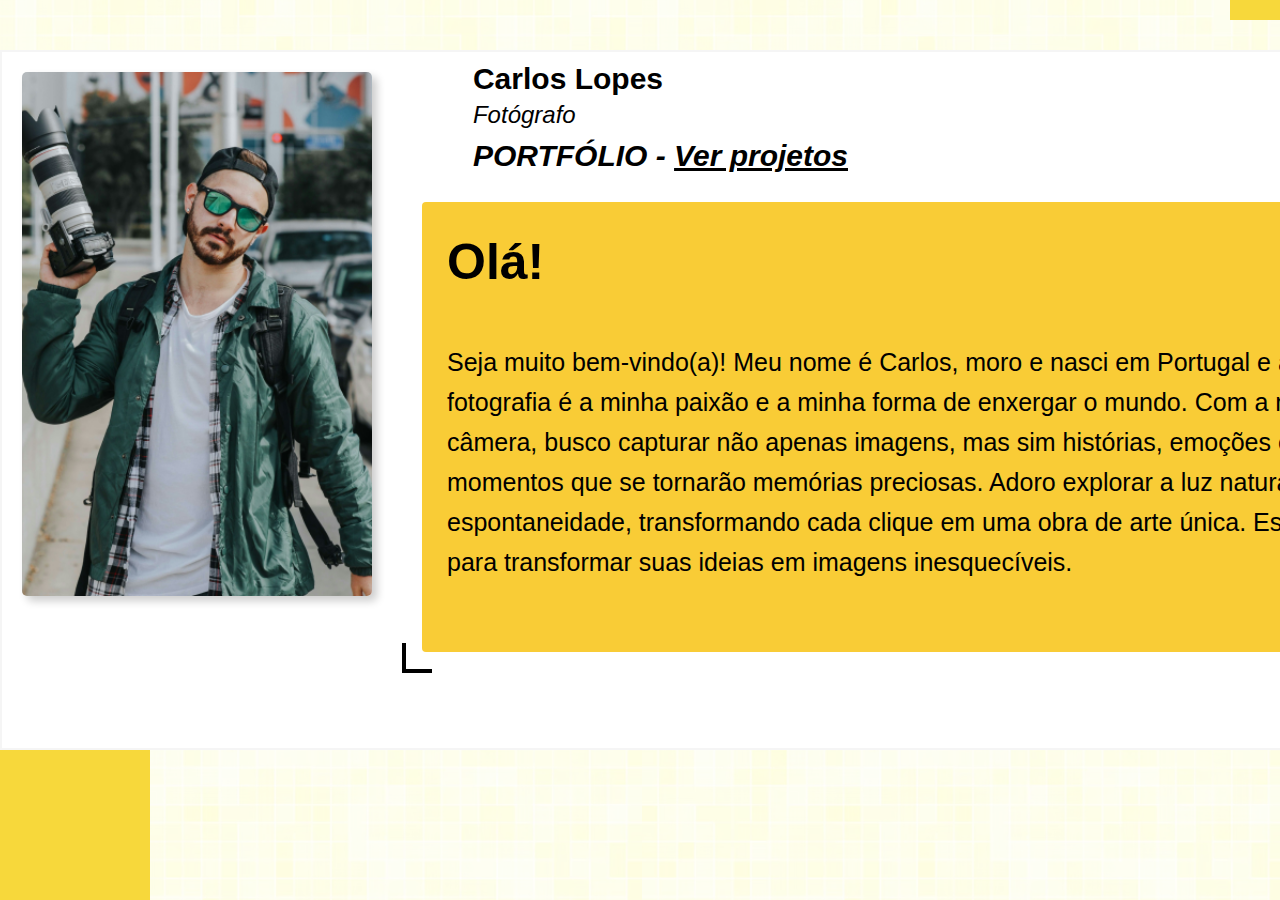
<file: index.html>
<!DOCTYPE html>
<html lang="pt-br">
<head>
    <meta charset="UTF-8">
    <meta name="viewport" content="width=device-width, initial-scale=1.0">
    <title>Portfólio Carlos Lopes</title>
    <link rel="stylesheet" href="index.css">
    <link rel="shortcut icon" href="./src/img/camera.png" type="image/x-icon">
<body>

    <div class="card">
        <div class="foto">
            <img src="./src/img/Captura de tela 2025-06-04 143718.png" alt="Carlos Lopes fotógrafo">
        </div>

        <div class="dados">
            <h1><strong>Carlos Lopes</strong></h1>
            <p class="subtitulo"><em>Fotógrafo</em></p>
            <h2><strong><em>PORTFÓLIO - <a class="ver" href="index2.HTML">Ver projetos</a></em></strong></h2>
        </div>

        <div class="contato">
            <p>carlosLopes@company.com</p>
            <p>www.fotoslegais.com</p>
            <p>Avenida Atlântica 123</p>
        </div>

        <div class="caixa-amarela">
            <p>
                <h1>Olá!</h1><br>
                Seja muito bem-vindo(a)! Meu nome é Carlos, moro e nasci em Portugal e a fotografia é a minha paixão e a minha forma de enxergar o mundo. Com a minha câmera, busco capturar não apenas imagens, mas sim histórias, emoções e momentos que se tornarão memórias preciosas. Adoro explorar a luz natural e a espontaneidade, transformando cada clique em uma obra de arte única. Estou aqui para transformar suas ideias em imagens inesquecíveis.
            </p>
        </div>

        <!-- Elementos de decoração -->
        <div class="canto-inferior-esquerdo"></div>
        <div class="canto-superior-direito"></div>
        <div class="quadrado-inferior-esquerdo"></div>
        <div class="quadrado-inferior-direito"></div>
    </div>
    <div class="container"></div>
    
        <div class="quadrado-um"></div>
        <div class="quadrado-dois"></div>
        <div class="quadrado-tres"></div>
        <div class="quadrado-quatro"></div>
    
</body>
</html>
</file>
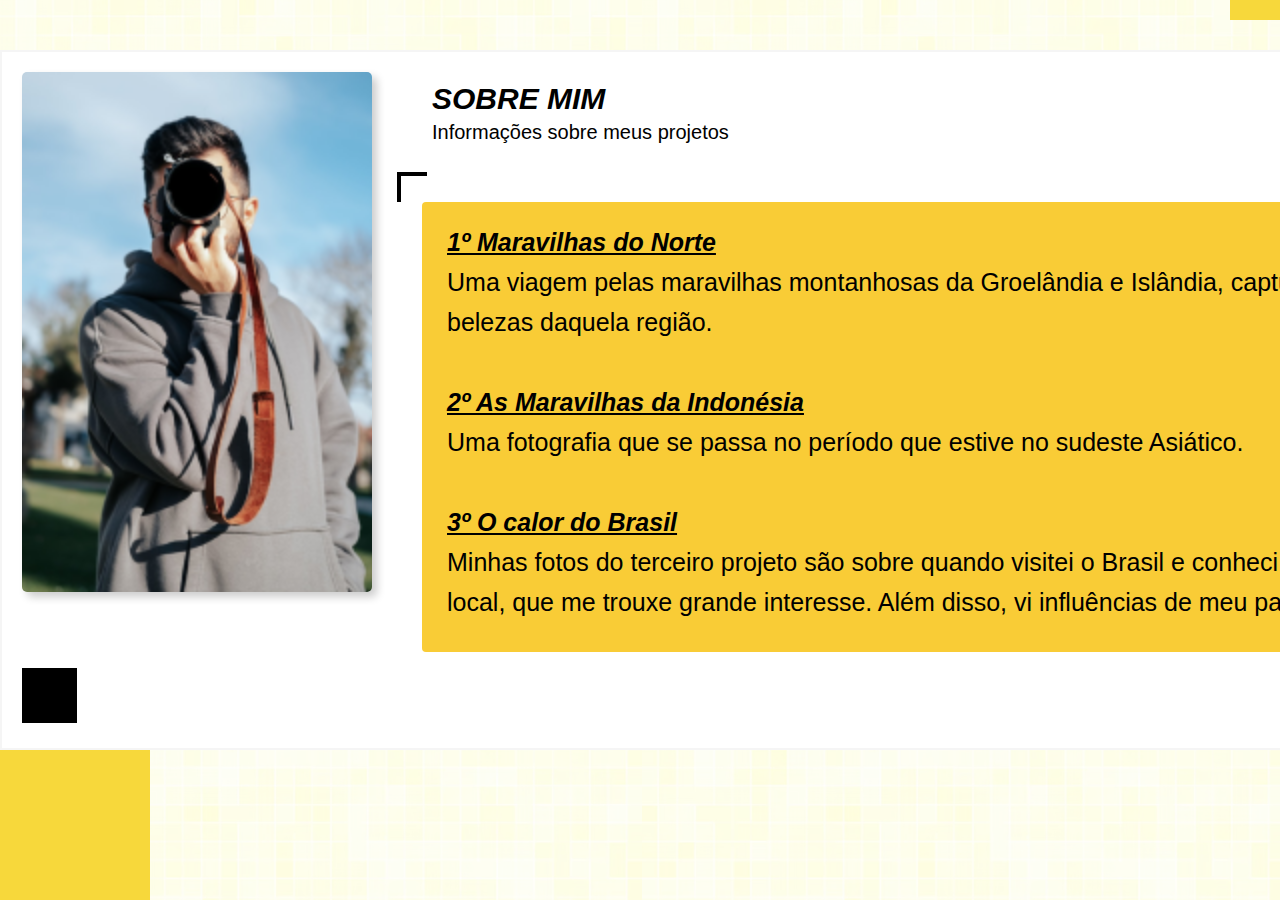
<file: index2.HTML>
<!DOCTYPE html>
<html lang="pt-br">
<head>
    <meta charset="UTF-8">
    <meta name="viewport" content="width=device-width, initial-scale=1.0">
    <title>Sobre Mim</title>
    <link rel="shortcut icon" href="./src/img/camera.png" type="image/x-icon">
    <link rel="stylesheet" href="index2.css">
</head>
<body>

    <div class="container">
        <div class="foto">
            <img src="./src/img/Captura de tela 2025-06-02 144219.png" alt="Foto do fotógrafo">
        </div>

        <div class="texto-sobre">
            <h1><strong><em>SOBRE MIM</em></strong></h1>
            <p>Informações sobre meus projetos</p>
        </div>

        <div class="conteudo-titulo">
            <h2><strong><em>CONTEÚDO</em></strong></h2>
        </div>

        <div class="caixa-amarela">
            <p>
               <a class="link1" href="./trabalho3.html"> <strong>1º Maravilhas do Norte</strong><br></a>
                Uma viagem pelas maravilhas montanhosas da Groelândia e Islândia, capturando as belezas daquela região.
            </p><br>
            <p>
                <a class="link2" href="./trabalho4.html"><strong>2º As Maravilhas da Indonésia</strong><br></a>
                Uma fotografia que se passa no período que estive no sudeste Asiático.
            </p><br>
            <p>
                <a class="link3" href="./trabalho5.html"><strong>3º O calor do Brasil</strong><br></a>
                Minhas fotos do terceiro projeto são sobre quando visitei o Brasil e conheci a cultura local, que me trouxe grande interesse. Além disso, vi influências de meu país lá.
            </p>
        </div>

        <!-- Elementos de decoração -->
        <div class="canto-superior-esquerdo"></div>
        <div class="canto-inferior-direito"></div>
        <div class="quadrado-inferior-esquerdo"></div>
        <div class="retangulo-superior-direito"></div>
    </div>

</body>
</html>
</file>
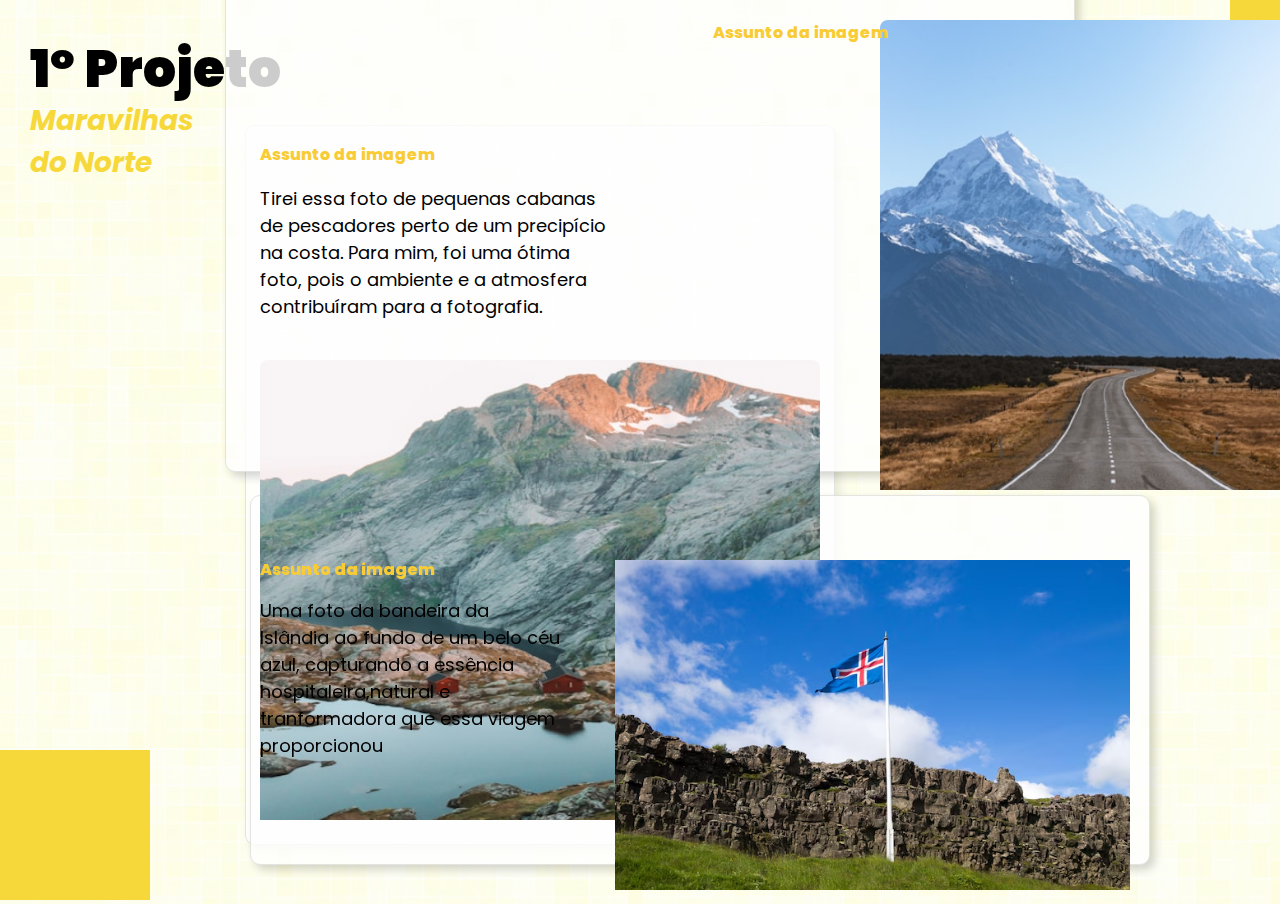
<file: index3.html>
<!DOCTYPE html>
<html lang="pt-BR">
<head>
    <meta charset="UTF-8">
    <meta name="viewport" content="width=device-width, initial-scale=1.0">
    <title>1º Projeto</title>
    <link rel="stylesheet" href="index3.css">
    <link rel="shortcut icon" href="./src/img/camera.png" type="image/x-icon">
    <link rel="preconnect" href="https://fonts.googleapis.com">
    <link rel="preconnect" href="https://fonts.gstatic.com" crossorigin>
    <link href="https://fonts.googleapis.com/css2?family=Poppins:wght@100;200;300;400;500;600;700;800;900&display=swap" rel="stylesheet">
    
</head>
 
<body>
    
    <div class="container">
    <h3 class="legenda-cima"> Assunto da imagem</h3>
        <div class="lado-esquerdo">
            <h1><strong>1º Projeto</strong></h1>
            <h2><em>Maravilhas do Norte</em></h2>

        </div>

        <figure class="foto-cima">
            
            <div class="zoom">
                <a href="./src/img/montanha.png"><img src="./src/img/montanha.png" alt="Montanha e estrada"></a>
            </div>
            
            <p class="texto-cima">
                Tirei essa foto enquanto estava a caminho do aeroporto, e me deparei com essa paisagem. Imediatamente desci do carro e capturei esta bela imagem.
            </p>
        </figure>

        <figure class="foto-baixo">
            
            <div class="zoom">
                <a href="./src/img/montanha 2.png"><img src="./src/img/montanha 2.png" alt="Montanha e lago"></a>
            </div>
            <figcaption class="legenda-baixo">Assunto da imagem</figcaption>
            <p class="texto-baixo">
                Tirei essa foto de pequenas cabanas de pescadores perto de um precipício na costa. Para mim, foi uma ótima foto, pois o ambiente e a atmosfera contribuíram para a fotografia.
            </p>
        </figure>

                <figure class="foto-meio">
                    
            <div class="zoom">
                <a href="./src/img/bandeira.avif"><img src="./src/img/bandeira.avif" alt="Montanha e lago"></a>
            </div>
            <figcaption class="legenda-meio">Assunto da imagem</figcaption>
            <p class="texto-meio">
                Uma foto da bandeira da Islândia ao fundo de um belo céu azul, capturando a essência hospitaleira,natural e tranformadora que essa viagem proporcionou 
            </p>
        </figure>
<div class="caixa1"></div>
<div class="caixa2"></div>
<div class="caixa3"></div>
        <div class="decoracao-amarela"></div>

    </div>

   
</body>
</html>
</file>
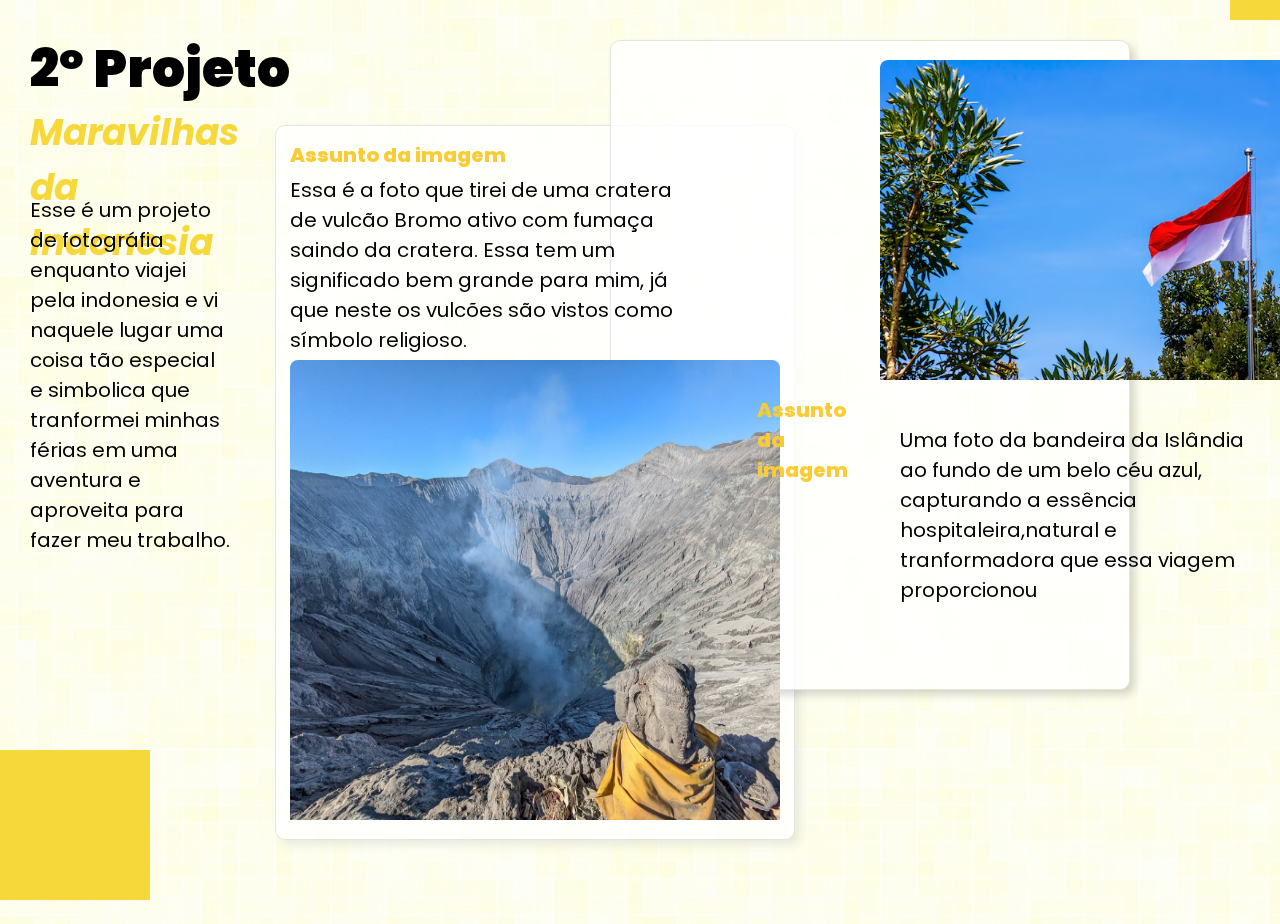
<file: index4.html>
<!DOCTYPE html>
<html lang="pt-br">
<head>
    <meta charset="UTF-8">
    <meta name="viewport" content="width=device-width, initial-scale=1.0">
    <title>2º Projeto</title>
    <link rel="stylesheet" href="index4.css">
    <link rel="shortcut icon" href="./src/img/camera.png" type="image/x-icon">
        <link rel="preconnect" href="https://fonts.googleapis.com">
    <link rel="preconnect" href="https://fonts.gstatic.com" crossorigin>
    <link href="https://fonts.googleapis.com/css2?family=Poppins:wght@100;200;300;400;500;600;700;800;900&display=swap" rel="stylesheet">
</head>
<body>
    <div class="container">

        <div class="texto-esquerdo">
            <h1><strong>2º Projeto</strong></h1>
            <h2><em>Maravilhas da Indonesia</em></h2>
            
            <p class="descricao">
                Esse é um projeto de fotográfia enquanto viajei pela indonesia e vi naquele lugar uma coisa tão especial e simbolica que tranformei minhas férias em uma aventura e aproveita para fazer meu trabalho.
            </p>
        </div>

                <figure class="imagem-direita">
            <div class="borda-canto-topo"></div>
            <div class="borda-canto-baixo"></div> 
            <div class="zoom">
                <a href="./src/img/vulcão.jpg"><img src="./src/img/vulcão.jpg" alt="Cratera do vulcão Bromo"></a>
            </div>
            <figcaption class="legenda-direita">Assunto da imagem</figcaption>
            <p class="texto-direita">
               Essa é a foto que tirei de uma cratera de vulcão Bromo ativo com fumaça saindo da cratera. 
                Essa tem um significado bem grande para mim, já que neste os vulcões são vistos como símbolo religioso. 
            </p>
        </figure>

                <figure class="imagem-centro">
            <div class="zoom">
                <a href="./src/img/bandeira-nacional-da-indonesia-e-monaco-com-fundo-bluesky-e-vegetacao_358675-717.avif"><img src="./src/img/bandeira-nacional-da-indonesia-e-monaco-com-fundo-bluesky-e-vegetacao_358675-717.avif" alt="BANDEIRA INDONESIA"></a>
            </div>
            <figcaption class="legenda-centro">Assunto da imagem</figcaption>
            <p class="texto-centro">
                Uma foto da bandeira da Islândia ao fundo de um belo céu azul, capturando a essência hospitaleira,natural e tranformadora que essa viagem proporcionou 
            </p>
        </figure>


        <div class="caixa1"></div>
        <div class="caixa2"></div> 

    </div>
</body>
</html>
</file>
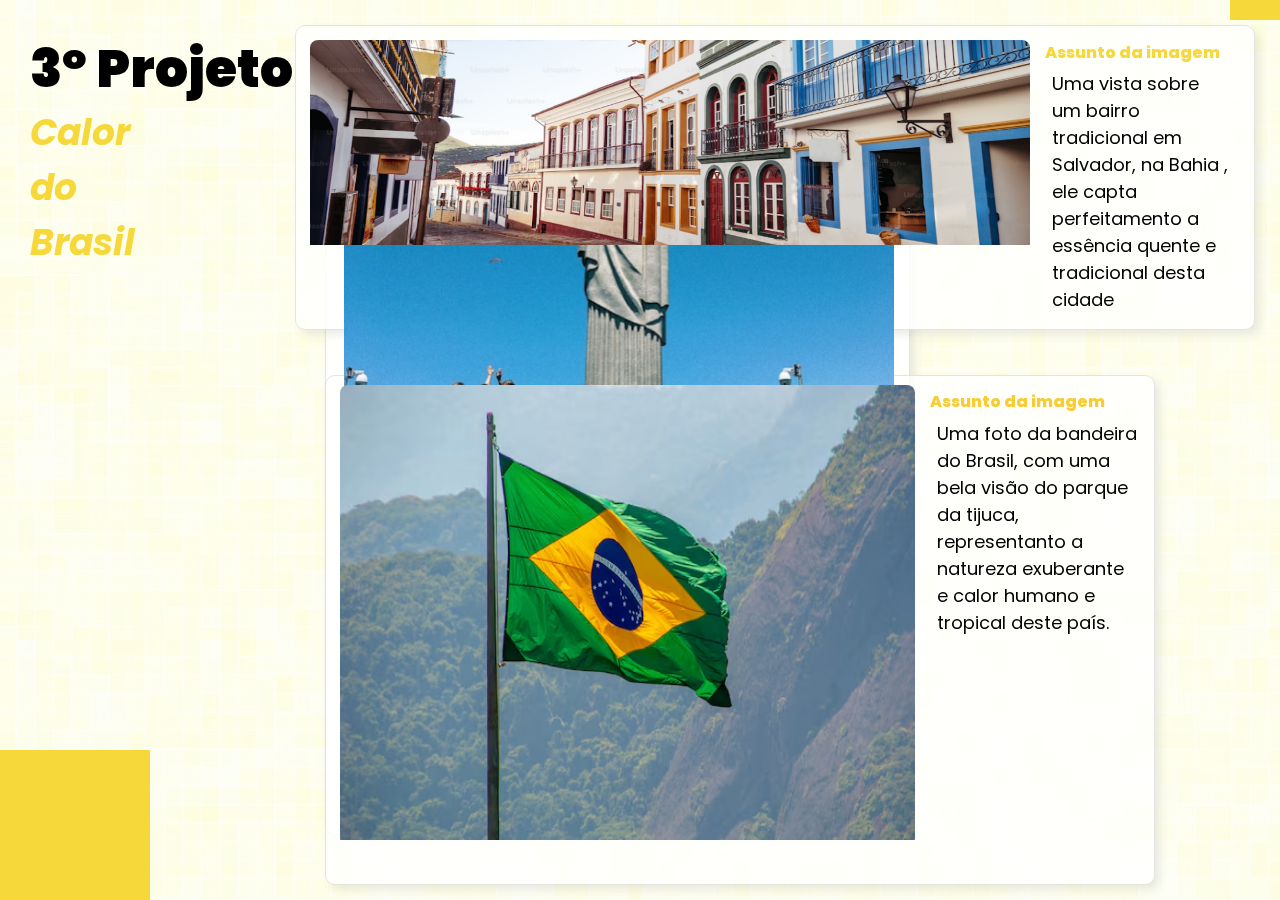
<file: index5.html>
<!DOCTYPE html>
<html lang="pt-br">
<head>
    <meta charset="UTF-8">
    <meta name="viewport" content="width=device-width, initial-scale=1.0">
    <title>3º Projeto</title>
    <link rel="stylesheet" href="index5.css">
    <link rel="shortcut icon" href="./src/img/camera.png" type="image/x-icon">
        <link rel="preconnect" href="https://fonts.googleapis.com">
    <link rel="preconnect" href="https://fonts.gstatic.com" crossorigin>
    <link href="https://fonts.googleapis.com/css2?family=Poppins:wght@100;200;300;400;500;600;700;800;900&display=swap" rel="stylesheet">
</head>
<body>
    <div class="container">

        <div class="texto-esquerdo">
            <h1><strong>3º Projeto</strong></h1>
            <h2><em>Calor do Brasil</em></h2>
            
        </div>

                <figure class="imagem-direita">
            <div class="borda-canto-topo"></div>
            <div class="borda-canto-baixo"></div> 
            <div class="zoom">
                <a href="./src/img/cristo.png"><img src="./src/img/cristo.png" alt="=Cristo"></a>
            </div>
            <figcaption class="legenda-direita">Assunto da imagem</figcaption>
            <p class="texto-direita">
               Essa é uma foto do Cristo Redentor, que fica encima do Corcovado, seus braços abertos representam a hospitalidade brasileira e a fé que seu povo carrega, tem uma bela vista da cidade enquanto abençoa os seus cidadões e visitantes
            </p>
        </figure>

                <figure class="imagem-centro">
            <div class="zoom">
                <a href="./src/img/salvador.png"><img src="./src/img/salvador.png" alt="salvador"></a>
            </div>
            <figcaption class="legenda-centro">Assunto da imagem</figcaption>
            <p class="texto-centro">
               Uma vista sobre um bairro tradicional em Salvador, na Bahia , ele capta perfeitamento a essência quente e tradicional desta cidade
            </p>
        </figure>

                        <figure class="imagem-centro2">
            <div class="zoom">
                <a href="./src/img/brasil.avif"><img src="./src/img/brasil.avif" alt="Brasil"></a>
            </div>
            <figcaption class="legenda-centro2">Assunto da imagem</figcaption>
            <p class="texto-centro2">
                Uma foto da bandeira do Brasil, com uma bela visão do parque da tijuca, representanto a natureza exuberante e calor humano e tropical deste país. 
            </p>
        </figure>


        <div class="caixa1"></div>
        <div class="caixa2"></div> 
        <div class="caixa3"></div> 

    </div>
</body>
</html>
</file>
<file: index.css>
* {
    margin: 0;
    padding: 0;
    box-sizing: border-box;
    cursor: url(./src/img/cursor.png), auto;
}

body {
    background-image: url(./src/img/quadrados\ .png);
    font-family: Arial, Helvetica, sans-serif;
}

.card {
    width: 1600px;
    height: 700px;
    margin: 50px auto;
    position: relative;
    background-color: white;
    padding: 20px;
    border: 2px solid rgb(245, 245, 245);
}

/* Foto */
.foto img {
    width: 350px;
    height: auto;
    object-fit: cover;
    border-radius: 5px;
    display: block;
    box-shadow: 5px 5px 8px rgba(0,0,0,0.2);
}

/* Dados principais */
.dados {
    position: absolute;
    top: 10px;
    right: 750px;
    color: rgb(0, 0, 0);
}

.dados h1 {
    font-size: 30px;
    font-weight: bold;
    margin-bottom: 5px;
}

.dados .subtitulo {
    font-style: italic;
    font-size: 24px;
    margin-bottom: 10px;
}

.dados h2 {
    font-size: 30px;
    font-style: italic;
    font-weight: bold;
    margin-bottom: 20px;
}

/* Contato */
.contato {
    position: absolute;
    top: 15px;
    right: 20px;
    text-align: right;
    font-size: 20px;
    line-height: 1.6;
}

/* Caixa amarela */
.caixa-amarela {
    background-color: #f9cc36;
    padding: 20px 25px;
    width: 1000px;
    height: 450px;
    position: absolute;
    top: 150px;
    left: 420px;
    border-radius: 4px;
    font-size: 25px;
    line-height: 1.6;
}

.caixa-amarela a {
    text-decoration: underline;
    color: rgb(0, 0, 0);
}

/* Elementos decorativos */
.canto-inferior-esquerdo {
    position: absolute;
    bottom: 75px;
    left: 400px;
    width: 30px;
    height: 30px;
    border-left: 4px solid black;
    border-bottom: 4px solid black;
}

.canto-superior-direito {
    position: absolute;
    top: 110px;
    right: 18px;
    width: 50px;
    height: 20px;
    background-color: rgb(0, 0, 0);
}

.quadrado-inferior-direito {
    width: 60px;
    height: 60px;
    background-color: rgb(0, 0, 0);
    position: absolute;
    bottom: 20px;
    right: 60px;
}

/* Fundo decorativo */
.card::before {
    content: '';
    position: fixed;
    bottom: 0;
    left: 0;
    width: 150px;
    height: 150px;
    background-color: #F7D83B;
    z-index: -1;
}

.card::after {
    content: '';
    position: fixed;
    top: 0;
    right: 0;
    width: 50px;
    height: 20px;
    background-color: #F7D83B;
    z-index: -1;
}

/* Link hover */
.ver {
    text-decoration: underline;
    color: rgb(0, 0, 0);
}

.ver:hover {
    text-decoration: #f9cc36;
    color: #f9cc36;
}

/* Responsivo para notebooks */
@media (max-width: 1200px) {
    .card {
        width: 95%;
        height: auto;
        padding-bottom: 30px;
    }

    .foto img {
        display: block;
        margin: 0 auto;
    }

    .dados, .contato {
        position: relative;
        text-align: center;
        top: auto;
        right: auto;
        margin-top: 15px;
    }

    .caixa-amarela {
        position: relative;
        top: auto;
        left: auto;
        width: 100%;
        height: auto;
        font-size: 20px;
        margin-top: 30px;
    }

    .canto-inferior-esquerdo,
    .canto-superior-direito,
    .quadrado-inferior-direito {
        display: none;
    }
}

/* Responsivo para celulares e tablets */
@media (max-width: 768px) {
    .card {
        width: 95%;
        height: auto;
        padding: 15px;
    }

    .foto img {
        width: 100%;
        max-width: 300px;
        margin: 0 auto;
        display: block;
    }

    .dados h1 {
        font-size: 24px;
    }

    .dados .subtitulo {
        font-size: 18px;
    }

    .dados h2 {
        font-size: 22px;
    }

    .contato {
        font-size: 16px;
    }

    .caixa-amarela {
        font-size: 16px;
        padding: 15px;
        width: 100%;
        height: auto;
    }

    .ver {
        font-size: 16px;
    }

    /* Ocultar decorações pretas */
    .canto-inferior-esquerdo,
    .canto-superior-direito,
    .quadrado-inferior-direito {
        display: none;
    }

    .card::before,
    .card::after {
        display: none;
    }
}
</file>
<file: index2.css>
* {
    margin: 0;
    padding: 0;
    box-sizing: border-box;
    cursor: url(./src/img/cursor.png), auto;
}

body {
    background-image:url(./src/img/quadrados\ .png) ;
    background-color: white;
    font-family: Arial, Helvetica, sans-serif;
}

.container {
    width: 1600px;
    height:700px ;
    margin: 50px auto;
    position: relative;
    background-color: white;
    padding: 20px;
    border: 2px solid rgb(245, 245, 245);
}
/* Foto */
.foto img {
    width: 350px;
    height: auto;
    object-fit: cover;
    border-radius: 5px;
    display: block;
    box-shadow: 5px 5px 8px rgba(0,0,0,0.2);
    
}

/* Texto Sobre Mim */
.texto-sobre {
    position: absolute;
    top: 30px;
    left: 430px;
}

.texto-sobre h1 {
    font-size: 30px;
    font-weight: bold;
}

.texto-sobre p {
    font-size: 20px;
    margin-top: 5px;
}

/* Conteúdo Título */
.conteudo-titulo {
    position: absolute;
    top: 30px;
    right: 25px;
}

.conteudo-titulo h2 {
    font-size: 30px;
    font-weight: bold;
    font-style: italic;
}

/* Caixa Amarela */
.caixa-amarela {
    background-color: #f9cc36;
    padding: 20px 25px;
    width: 1000px;
    height:450px;
    position: absolute;
    top: 150px;
    left: 420px;
    border-radius: 4px;
    font-size: 25px;
    line-height: 1.6;
}

.caixa-amarela strong {
    font-weight: bold;
    font-style: italic;
    font-size: 25px;
}

/* Canto superior esquerdo (em L) */
.canto-superior-esquerdo {
    position: absolute;
    top: 120px;
    left: 395px;
    width: 30px;
    height: 30px;
    border-top: 4px solid black;
    border-left: 4px solid black;
}

/* Canto inferior direito (em L) */
.canto-inferior-direito {
    position: absolute;
    bottom: 60px;
    right: 150px;
    width: 30px;
    height: 30px;
    border-right: 4px solid rgb(0, 0, 0);
    border-bottom: 4px solid black;
}

/* Quadrado inferior esquerdo */
.quadrado-inferior-esquerdo {
    width: 55px;
    height: 55px;
    background-color: black;
    position: absolute;
    bottom: 25px;
    left: 20px;
}

/* Retângulo superior direito */
.retangulo-superior-direito {
    width: 65px;
    height: 25px;
    background-color: black;
    position: absolute;
    top: 75px;
    right: 25px;
}
.caixa-amarela a{
text-decoration: underline;
color: black;
}
.container::before {
    content: '';
    position: fixed;
    bottom: 0;
    left: 0;
    width: 150px;
    height: 150px;
    background-color: #F7D83B;
    z-index: -1;
}

.container::after {
    content: '';
    position: fixed;
    top: 0;
    right: 0;
    width: 50px;
    height: 20px;
    background-color: #F7D83B;
    z-index: -1;
}
.link1{
text-decoration: underline;
    color: rgb(0, 0, 0);
}
.link1:hover{
    text-decoration: #ffffff;
 color: #ffffff;

}
.link2{
text-decoration: underline;
    color: rgb(0, 0, 0);
}
.link2:hover{
    text-decoration: #ffffff;
 color: #ffffff;

}
.link3{
text-decoration: underline;
    color: rgb(0, 0, 0);
}
.link3:hover{
    text-decoration: #ffffff;
 color: #ffffff;

}
/* Responsividade para notebooks */
@media (max-width: 1200px) {
    .container {
        width: 95%;
        height: auto;
        padding-bottom: 30px;
    }

    .foto img {
        display: block;
        margin: 0 auto;
    }

    .texto-sobre {
        position: relative;
        top: auto;
        left: auto;
        text-align: center;
        margin-top: 20px;
    }

    .conteudo-titulo {
        position: relative;
        top: auto;
        right: auto;
        text-align: center;
        margin-top: 10px;
    }

    .caixa-amarela {
        position: relative;
        top: auto;
        left: auto;
        width: 100%;
        height: auto;
        font-size: 20px;
        margin-top: 30px;
    }
        .canto-superior-esquerdo,
    .canto-inferior-direito,
    .quadrado-inferior-esquerdo,
    .retangulo-superior-direito {
        display: none;
    }
}

/* Responsividade para celulares e tablets */
@media (max-width: 768px) {
    .container {
        width: 95%;
        height: auto;
        padding: 15px;
    }

    .foto img {
        width: 100%;
        max-width: 300px;
        margin: 0 auto;
        display: block;
    }

    .texto-sobre h1 {
        font-size: 24px;
    }

    .texto-sobre p {
        font-size: 16px;
    }

    .conteudo-titulo h2 {
        font-size: 22px;
    }

    .caixa-amarela {
        font-size: 16px;
        padding: 15px;
        width: 100%;
        height: auto;
    }

    .link1, .link2, .link3 {
        font-size: 16px;
    }

    /* Ocultar decorações pretas */
    .canto-superior-esquerdo,
    .canto-inferior-direito,
    .quadrado-inferior-esquerdo,
    .retangulo-superior-direito {
        display: none;
    }

    .container::before,
    .container::after {
        display: none;
    }
}
</file>
<file: index4.css>
* {
    margin: 0;
    padding: 0;
    box-sizing: border-box;
    cursor: url(./src/img/cursor.png), auto;
}

body {
    background-image:url(./src/img/quadrados\ .png) ;
    font-family: 'Poppins', sans-serif;
    
}

.container {
    width: 100%;
    height: 100vh;
    position: relative;
    padding: 50px;
}

/* Texto da esquerda */
.texto-esquerdo {
    position: absolute;
    top: 30px;
    left: 30px;
}

.texto-esquerdo h1 {
    font-size: 52px;
    font-weight: 700;
}

.texto-esquerdo h2 {
    font-size: 36px;
    font-style: italic;
    margin-top: 10px;
    color: #F7D83B;
    max-width:180px ;
    position: absolute;
    top:65px ;
}
.descricao {
    font-size: 20px;
    position: absolute;
    top: 165px;
    height: 30px;
    color: rgb(0, 0, 0);
    max-width: 200px;
}


.imagem-direita {
    position: absolute;
    top: 100px;
    left: 382px;
    z-index: 1;
}

.imagem-direita img {
    width: 730px;
    height: auto;
    
}
.texto-direita{
    position: absolute;
    bottom:-90px ;
    left: 0px;
    color: rgb(0, 0, 0);
    font-size: 18px;
    z-index: 10;
    min-width:400px ;
}
.legenda-direita{
    color: #f9cc36;
    font-size: 16px;
    z-index: 10;
    font-weight: 800;
}
.caixa1{
    background-color: #ffffff;
    width: 765px ; 
    height: 765px ;
    position: absolute;
    left:365px ;
    top:80px ;
    opacity: 0.8;
    border-radius: 10px; 
    border-color: #dedede;
    border-width: 0.01px;
    border-style: solid;
    box-shadow: 5px 5px 8px rgba(130, 130, 130, 0.2);
}


.imagem-centro {
    position: absolute;
    top: 505px;
    right: 110px;
    z-index: 1;

}

.imagem-centro img {
    width: 600px;
    height: 375px;
    
}
.texto-centro{
    position: absolute;
    bottom:400px ;
    right: 300px;
    color: rgb(0, 0, 0);
    font-size: 18px;
    z-index: 10;
    min-width:285px ;

}
.legenda-centro{
    position: absolute;
    bottom:570px ;
    right: 430px;
    color: #f9cc36;
    font-size: 16px;
    z-index: 10;
    font-weight: 800;

}
.caixa2{
    background-color: #ffffff;
    width: 630px ; 
    height: 625px ;
    position: absolute;
    right:95px ;
    top:275px ;
    opacity: 0.8;
    border-radius: 10px; 
    border-color: #dedede;
    border-width: 0.01px;
    border-style: solid;
    box-shadow: 5px 5px 8px rgba(130, 130, 130, 0.2);
}




.container::before {
    content: '';
    position: fixed;
    bottom: 0;
    left: 0;
    width: 150px;
    height: 150px;
    background-color: #F7D83B;
    z-index: -1;
}

.container::after {
    content: '';
    position: fixed;
    top: 0;
    right: 0;
    width: 50px;
    height: 20px;
    background-color: #F7D83B;
    z-index: -1;
}
.zoom {
    display: inline-block;
    overflow: hidden;
    border-radius: 8px;
}

.zoom img {
    transition: transform 0.4s ease;
}

.zoom:hover img {
    transform: scale(1.1);
    box-shadow: 0 10px 20px rgba(0, 0, 0, 0.2);
}
@media (max-width: 1280px){
    .caixa1{
    background-color: #ffffff;
    width: 520px ; 
    height: 715px ;
    position: absolute;
    left:275px ;
    top:125px ;
    opacity: 0.8;
    border-radius: 10px; 
    border-color: #dedede;
    border-width: 0.01px;
    border-style: solid;
    box-shadow: 5px 5px 8px rgba(130, 130, 130, 0.2);
}
.imagem-direita  {
    position: absolute;
    top: 360px;
    left: 290px;
    border-radius: 40%; 
    z-index: 1;
}

.imagem-direita  img {
    width: 490px;
    height: 460px;
}

.legenda-direita {
    position: absolute;
    top:-220px ;
    left: -0px;
    font-size: 20px;
    color: #f9cc36;
    font-weight: 800;
    z-index: 10;
    
}
 .texto-direita {
    position: absolute;
    top: -185px;
    left: 0px;
    width: 350px;
    font-size: 20px;
    color: rgb(0, 0, 0);
    z-index: 10;
}
    .caixa2{
    background-color: #ffffff;
    width: 520px; 
    height:650px ;
    position: absolute;
    right: 150px ;
    top: 40px;
    opacity: 0.8;
    border-radius: 10px; 
    border-color: #dedede;
    border-width: 0.01px;
    border-style: solid;
    box-shadow: 5px 5px 8px rgba(0,0,0,0.2);
} 
.imagem-centro {
    position: absolute;
    top: 60px;
    left: 880px;
    z-index: 1;
}

.imagem-centro img {
    width: 500px;
    height: 320px;
}

.legenda-centro{
    position: absolute;
    top: 335px;
    right: 322px;
    font-size: 20px;
    color: #f9cc36;
    font-weight: 800;
    z-index: 10; 

}

.texto-centro {
    position: absolute;
    top: 365px;
    left: 20px;
    width: 350px;
    font-size: 20px;
    color: rgb(0, 0, 0);
    z-index: 10;
    
}
}
</file>
<file: index5.css>
* {
    margin: 0;
    padding: 0;
    box-sizing: border-box;
    cursor: url(./src/img/cursor.png), auto;
}

body {
    background-image:url(./src/img/quadrados\ .png) ;
    font-family: 'Poppins', sans-serif;
    
}

.container {
    width: 100%;
    height: 100vh;
    position: relative;
    padding: 50px;
}

.texto-esquerdo {
    position: absolute;
    top: 30px;
    left: 30px;
}

.texto-esquerdo h1 {
    font-size: 52px;
    font-weight: 700;
}

.texto-esquerdo h2 {
    font-size: 36px;
    font-style: italic;
    margin-top: 10px;
    color: #F7D83B;
    max-width:150px ;
    position: absolute;
    top:65px ;
}
.descricao {
    font-size: 20px;
    position: absolute;
    top: 165px;
    height: 30px;
    color: rgb(0, 0, 0);
    max-width: 200px;
}


.imagem-direita {
    position: absolute;
    top: 88px;
    left: 344px;
    z-index: 1;
}

.imagem-direita img {
    width: 550px;
    height: 550px;
    
}
.texto-direita{
    position: absolute;
    top:595px ;
    left: 0px;
    color: #000000;
    font-size: 18px;
    z-index: 10;
    min-width:400px ;
}
.legenda-direita{
    color: #F7D83B;
    font-size: 16px;
    z-index: 10;
    font-weight: 800;
}
.caixa1{
    background-color: #ffffff;
    width: 585px ; 
    height: 765px ;
    position: absolute;
    left:325px ;
    top:70px ;
    opacity: 0.8;
    border-radius: 10px; 
    border-color: #dedede;
    border-width: 0.01px;
    border-style: solid;
    box-shadow: 5px 5px 8px rgba(130, 130, 130, 0.2);
}


.imagem-centro {
    position: absolute;
    top: 40px;
    right: 250px;
    z-index: 1;

}

.imagem-centro img {
    width: 720px;
    height: 205px;
    
}
.texto-centro{
    position: absolute;
    top: 30px;
    right: -202px;
    max-width: 180px;
    color: black;
    font-size: 18px;
    z-index: 10;
    

}
.legenda-centro{
    position: absolute;
    top:0px ;
    right: -190px;
    color: #F7D83B;
    font-size: 16px;
    z-index: 10;
    font-weight: 800;

}
.caixa2{
    background-color: #ffffff;
    width: 960px ; 
    height: 305px ;
    position: absolute;
    right:25px ;
    top:25px ;
    opacity: 0.8;
    border-radius: 10px; 
    border-color: #dedede;
    border-width: 0.01px;
    border-style: solid;
    box-shadow: 5px 5px 8px rgba(130, 130, 130, 0.2);
}

.imagem-centro2 {
    position: absolute;
    top: 385px;
    right: 365px;
    z-index: 1;

}

.imagem-centro2 img {
    width: 575px;
    height: 455px;
    
}
.texto-centro2{
    position: absolute;
    top: 35px;
    right: -222px;
    color: rgb(0, 0, 0);
    font-size: 18px;
    z-index: 10;
    max-width: 200px;

}
.legenda-centro2{
    position: absolute;
    bottom:440px ;
    right: -190px;
    color: #f9cc36;
    font-size: 16px;
    z-index: 10;
    font-weight: 800;

}
.caixa3{
    background-color: #ffffff;
    width: 830px ; 
    height: 510px ;
    position: absolute;
    right:125px ;
    top:375px ;
    opacity: 0.8;
    border-radius: 10px; 
    border-color: #dedede;
    border-width: 0.01px;
    border-style: solid;
    box-shadow: 5px 5px 8px rgba(130, 130, 130, 0.2);
}




.container::before {
    content: '';
    position: fixed;
    bottom: 0;
    left: 0;
    width: 150px;
    height: 150px;
    background-color: #F7D83B;
    z-index: -1;
}

.container::after {
    content: '';
    position: fixed;
    top: 0;
    right: 0;
    width: 50px;
    height: 20px;
    background-color: #F7D83B;
    z-index: -1;
}
.zoom {
    display: inline-block;
    overflow: hidden;
    border-radius: 8px;
}

.zoom img {
    transition: transform 0.4s ease;
}

.zoom:hover img {
    transform: scale(1.1);
    box-shadow: 0 10px 20px rgba(0, 0, 0, 0.2);
}
</file>
<file: index3.css>
/* Reset e Configurações Gerais */
* {
    margin: 0;
    padding: 0;
    box-sizing: border-box;
    cursor: url(./src/img/cursor.png), auto;
}

body {
    font-family: 'Poppins', sans-serif;
    background-color: white;
    background-image: url(./src/img/quadrados\ .png);
    
}

/* Container Principal */
.container {
    position: relative;
    width: 100%;
    height: 100vh;
    padding: 40px;
}

/* Área da Esquerda (Título e Descrição) */
.lado-esquerdo {
    position: absolute;
    top: 30px;
    left: 30px;
    color: #000000;
}

.lado-esquerdo h1 {
    font-size: 52px;
    font-weight: 700;
    color: rgb(0, 0, 0);
}

.lado-esquerdo h2 {
    font-size: 28px;
    font-style: italic;
    margin-top: 10px;
    max-width: 200px;
    color: #F7D83B;
    position: absolute;
    top: 60px;
    
}
.descricao {
    font-size: 20px;
    position: absolute;
    top: 190px;
    left: 30px;
    max-width: 200px;
    height: 30px;
    color: rgb(0, 0, 0);
}

/* Foto de Cima */
.foto-cima {
    position: absolute;
    top: 20px;
    left: 880px;
    z-index: 1;
}

.foto-cima img {
    width: 460px;
    height: auto;
}

.legenda-cima{
    position: absolute;
    top: 20px;
    right: 392px;
    font-size: 16px;
    color: #f9cc36;
    font-weight: 800;
    z-index: 10; 

}

.texto-cima {
    position: absolute;
    top: 40px;
    right: -370px;
    width: 350px;
    font-size: 18px;
    color: rgb(0, 0, 0);
    z-index: 10;
    
}

/* Foto de Baixo */
.foto-baixo {
    position: absolute;
    top: 360px;
    left: 260px;
    border: radius 40%; 
    z-index: 1;
}

.foto-baixo img {
    width: 560px;
    height: 460px;
}

.legenda-baixo {
    position: absolute;
    top: -218px;
    left: -0px;
    font-size: 16px;
    color: #f9cc36;
    font-weight: 800;
    z-index: 10;
    
}

.texto-baixo {
    position: absolute;
    top: -175px;
    left: 0px;
    width: 350px;
    font-size: 18px;
    color: rgb(0, 0, 0);
    z-index: 10;
}
/*foto do meio*/
.foto-meio{
    position: absolute;
    right: 140px;
    top: 540px;
    z-index: 1;
}
.foto-meio img{
    width: 515px; 
    height: 330px;
    margin-right: 10px;
    margin-top: 20px;
}
.legenda-meio{
    position: absolute;
    bottom:322px ;
    color: #f9cc36;
    font-size: 16px;
    z-index: 10;
    font-weight: 800;
    right:550px ;
    width:330px ;
}
.texto-meio{
    position: absolute;
    bottom:145px ;
    right: 580px;
    color: rgb(0, 0, 0);
    font-size: 18px;
    z-index: 10;
    min-width:300px ;
    
}

/* Efeito Zoom nas Imagens */
.zoom {
    display: inline-block;
    overflow: hidden;
    border-radius: 8px;
}

.zoom img {
    transition: transform 0.4s ease;
}

.zoom:hover img {
    transform: scale(1.1);
    box-shadow: 0 10px 20px rgba(0, 0, 0, 0.2);
}
.container::before {
    content: '';
    position: fixed;
    bottom: 0;
    left: 0;
    width: 150px;
    height: 150px;
    background-color: #F7D83B;
    z-index: 1;
}

.container::after {
    content: '';
    position: fixed;
    top: 0;
    right: 0;
    width: 50px;
    height: 20px;
    background-color: #F7D83B;
    z-index: 1;
}
.caixa1{
    background-color: #ffffff;
    width: 500px ; 
    height: 500px ;
    position: absolute;
    left:245px ;
    height:720px ;
    width:590px ;
    top:125px ;
    opacity: 0.8;
    border-radius: 10px; 
    border-color: #dedede;
    border-width: 0.01px;
    border-style: solid;
       box-shadow: 5px 5px 8px rgba(130, 130, 130, 0.2);

    


}
.caixa2{
    background-color: #ffffff;
    width: 850px; 
    height:510px ;
    position: absolute;
    right: 205px ;
    bottom: 428px;
    opacity: 0.8;
    border-radius: 10px; 
    border-color: #dedede;
    border-width: 0.01px;
    border-style: solid;
       box-shadow: 5px 5px 8px rgba(0,0,0,0.2);

    


}
.caixa3{
    background-color: #ffffff;
    width: 900px ; 
    height: 370px ;
    position: absolute; 
    right: 130px;
    bottom: 35px;
    opacity: 0.8;
    border-radius: 10px; 
    border-color: #dedede;
    border-width: 0.01px;
    border-style: solid;
    box-shadow: 5px 5px 8px rgba(0,0,0,0.2);


}
</file>
